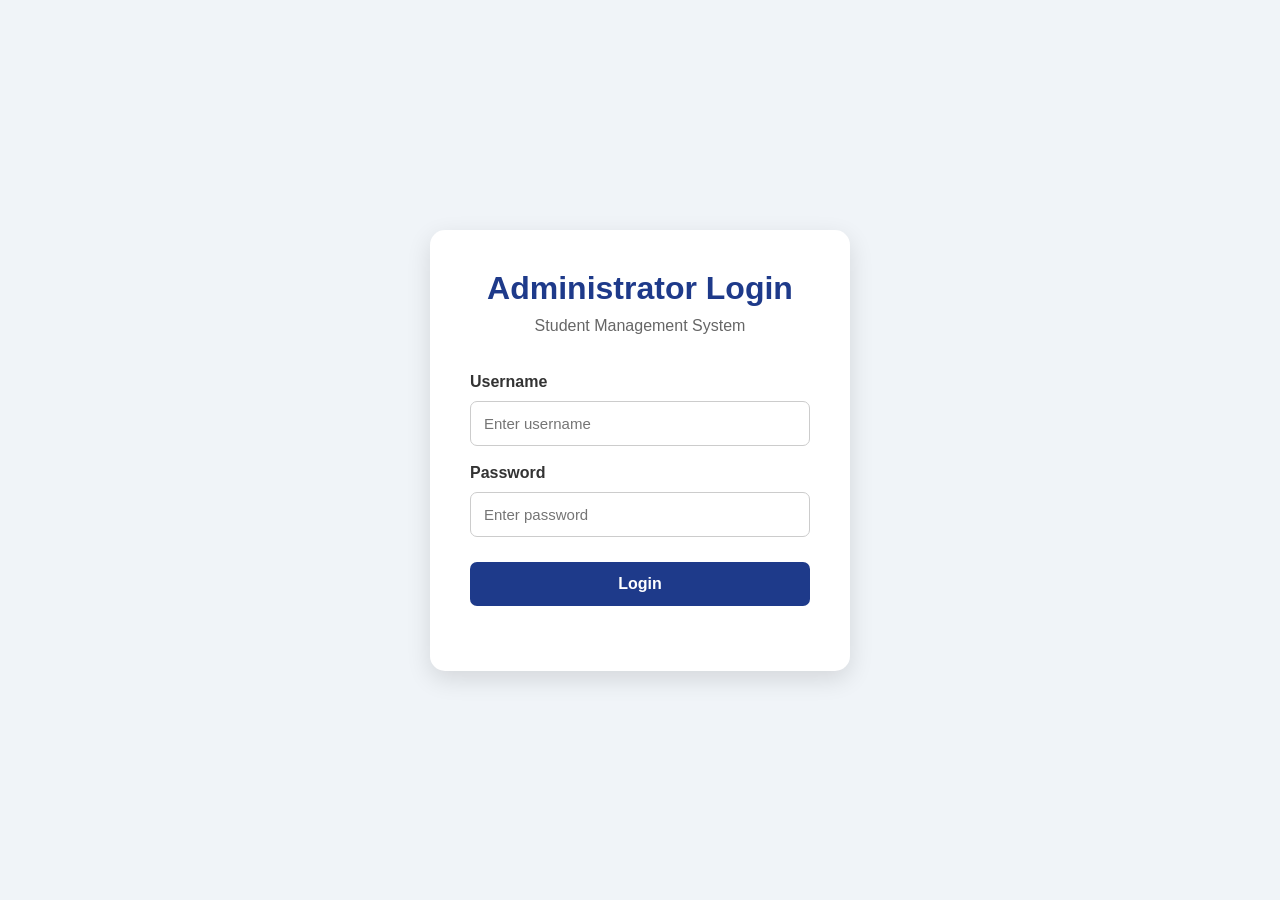
<file: index.html>
<!DOCTYPE html>
<html lang="en">
<head>
    <meta charset="UTF-8">
    <meta name="viewport" content="width=device-width, initial-scale=1.0">
    <title>Administrator Login</title>
    <link rel="stylesheet" href="style.css">
</head>

<body>

    <div class="login-container">

        <div class="login-box">

            <h1>Administrator Login</h1>

            <p>Student Management System</p>

            <form id="loginForm">

                <label for="username">Username</label>
                <input
                    type="text"
                    id="username"
                    placeholder="Enter username"
                    required
                >

                <label for="password">Password</label>
                <input
                    type="password"
                    id="password"
                    placeholder="Enter password"
                    required
                >

                <button type="submit">
                    Login
                </button>

                <p id="loginMessage"></p>

            </form>

        </div>

    </div>

    <script src="login.js"></script>

</body>
</html>
</file>
<file: style.css>
/* General Styles */
* {
    margin: 0;
    padding: 0;
    box-sizing: border-box;
}

body {
    font-family: Arial, sans-serif;
    background: #f0f4f8;
    color: #333;
}

/* Header */
header {
    background: #1e3a8a;
    color: white;
    text-align: center;
    padding: 30px 15px;
}

header h1 {
    font-size: 30px;
    margin-bottom: 10px;
}

header p {
    font-size: 16px;
}

/* Main Container */
.container {
    width: 90%;
    max-width: 1100px;
    margin: 30px auto;
}

/* Sections */
.form-section,
.records-section {
    background: white;
    padding: 25px;
    margin-bottom: 25px;
    border-radius: 10px;
    box-shadow: 0 4px 10px rgba(0, 0, 0, 0.08);
}

h2 {
    color: #1e3a8a;
    margin-bottom: 20px;
}

/* Form */
form {
    display: grid;
    gap: 12px;
}

label {
    font-weight: bold;
}

input,
select,
button {
    padding: 12px;
    font-size: 15px;
    border-radius: 6px;
    border: 1px solid #ccc;
}

input:focus,
select:focus {
    outline: none;
    border-color: #1e3a8a;
}

/* Buttons */
button {
    background: #1e3a8a;
    color: white;
    border: none;
    cursor: pointer;
    font-weight: bold;
}

button:hover {
    background: #172554;
}

/* Search */
#searchInput {
    width: 100%;
    margin-bottom: 20px;
}

/* Table */
.table-wrapper {
    overflow-x: auto;
}

table {
    width: 100%;
    border-collapse: collapse;
    min-width: 700px;
}

th,
td {
    padding: 12px;
    text-align: left;
    border-bottom: 1px solid #ddd;
}

th {
    background: #1e3a8a;
    color: white;
}

tr:hover {
    background: #f1f5f9;
}

/* Action Buttons */
.edit-btn {
    background: #16a34a;
    margin-right: 5px;
}

.delete-btn {
    background: #dc2626;
}

.edit-btn:hover {
    background: #15803d;
}

.delete-btn:hover {
    background: #b91c1c;
}

/* Empty Message */
#emptyMessage {
    text-align: center;
    color: #777;
    margin-top: 15px;
}

/* Footer */
footer {
    text-align: center;
    background: #1e3a8a;
    color: white;
    padding: 20px;
    margin-top: 30px;
}

/* Mobile Design */
@media (max-width: 600px) {
    header h1 {
        font-size: 24px;
    }

    .container {
        width: 95%;
    }

    .form-section,
    /* Dashboard */
.dashboard {
    margin-bottom: 25px;
}

.dashboard h2 {
    margin-bottom: 20px;
}

.dashboard-cards {
    display: grid;
    grid-template-columns: repeat(4, 1fr);
    gap: 20px;
}

.dashboard-card {
    background: white;
    padding: 25px 20px;
    border-radius: 12px;
    text-align: center;
    box-shadow: 0 4px 10px rgba(0, 0, 0, 0.08);
    border-top: 5px solid #1e3a8a;
}

.dashboard-card h3 {
    color: #555;
    font-size: 16px;
    margin-bottom: 15px;
}

.dashboard-card p {
    color: #1e3a8a;
    font-size: 36px;
    font-weight: bold;
}

/* Dashboard responsive design */
@media (max-width: 800px) {
    .dashboard-cards {
        grid-template-columns: repeat(2, 1fr);
    }
}

@media (max-width: 450px) {
    .dashboard-cards {
        grid-template-columns: 1fr;
    }
}
    .records-section {
        padding: 18px;
    }
}
/* =========================
   DASHBOARD
========================= */

.dashboard {
    margin-bottom: 25px;
}

.dashboard h2 {
    margin-bottom: 20px;
}

.dashboard-cards {
    display: grid;
    grid-template-columns: repeat(4, 1fr);
    gap: 20px;
}

.dashboard-card {
    background: white;
    padding: 25px 20px;
    border-radius: 12px;
    text-align: center;
    box-shadow: 0 4px 10px rgba(0, 0, 0, 0.08);
    border-top: 5px solid #1e3a8a;
}

.dashboard-card h3 {
    color: #555;
    font-size: 16px;
    margin-bottom: 15px;
}

.dashboard-card p {
    color: #1e3a8a;
    font-size: 36px;
    font-weight: bold;
}

/* Dashboard on tablets */
@media (max-width: 800px) {
    .dashboard-cards {
        grid-template-columns: repeat(2, 1fr);
    }
}

/* Dashboard on phones */
@media (max-width: 450px) {
    .dashboard-cards {
        grid-template-columns: 1fr;
    }
}
/* =========================
   DASHBOARD
========================= */

.dashboard {
    margin-bottom: 25px;
}

.dashboard h2 {
    margin-bottom: 20px;
}

.dashboard-cards {
    display: grid;
    grid-template-columns: repeat(4, 1fr);
    gap: 20px;
}

.dashboard-card {
    background: white;
    padding: 25px 20px;
    border-radius: 12px;
    text-align: center;
    box-shadow: 0 4px 10px rgba(0, 0, 0, 0.08);
    border-top: 5px solid #1e3a8a;
}

.dashboard-card h3 {
    color: #555;
    font-size: 16px;
    margin-bottom: 15px;
}

.dashboard-card p {
    color: #1e3a8a;
    font-size: 36px;
    font-weight: bold;
}

/* Dashboard on tablets */
@media (max-width: 800px) {
    .dashboard-cards {
        grid-template-columns: repeat(2, 1fr);
    }
}

/* Dashboard on phones */
@media (max-width: 450px) {
    .dashboard-cards {
        grid-template-columns: 1fr;
    }
}
/* =========================
   ADMINISTRATOR LOGIN
========================= */

.login-container {
    min-height: 100vh;
    display: flex;
    justify-content: center;
    align-items: center;
    padding: 20px;
    background: #f0f4f8;
}

.login-box {
    width: 100%;
    max-width: 420px;
    background: white;
    padding: 40px;
    border-radius: 15px;
    box-shadow: 0 8px 25px rgba(0, 0, 0, 0.12);
}

.login-box h1 {
    text-align: center;
    color: #1e3a8a;
    margin-bottom: 10px;
}

.login-box > p {
    text-align: center;
    color: #666;
    margin-bottom: 30px;
}

.login-box form {
    display: flex;
    flex-direction: column;
    gap: 10px;
}

.login-box label {
    font-weight: bold;
    margin-top: 8px;
}

.login-box input {
    width: 100%;
    padding: 13px;
    border: 1px solid #ccc;
    border-radius: 7px;
    font-size: 15px;
}

.login-box input:focus {
    outline: none;
    border-color: #1e3a8a;
}

.login-box button {
    width: 100%;
    padding: 13px;
    margin-top: 15px;
    background: #1e3a8a;
    color: white;
    border: none;
    border-radius: 7px;
    font-size: 16px;
    font-weight: bold;
    cursor: pointer;
}

.login-box button:hover {
    background: #172554;
}

#loginMessage {
    text-align: center;
    margin-top: 15px;
    font-weight: bold;
}
</file>
